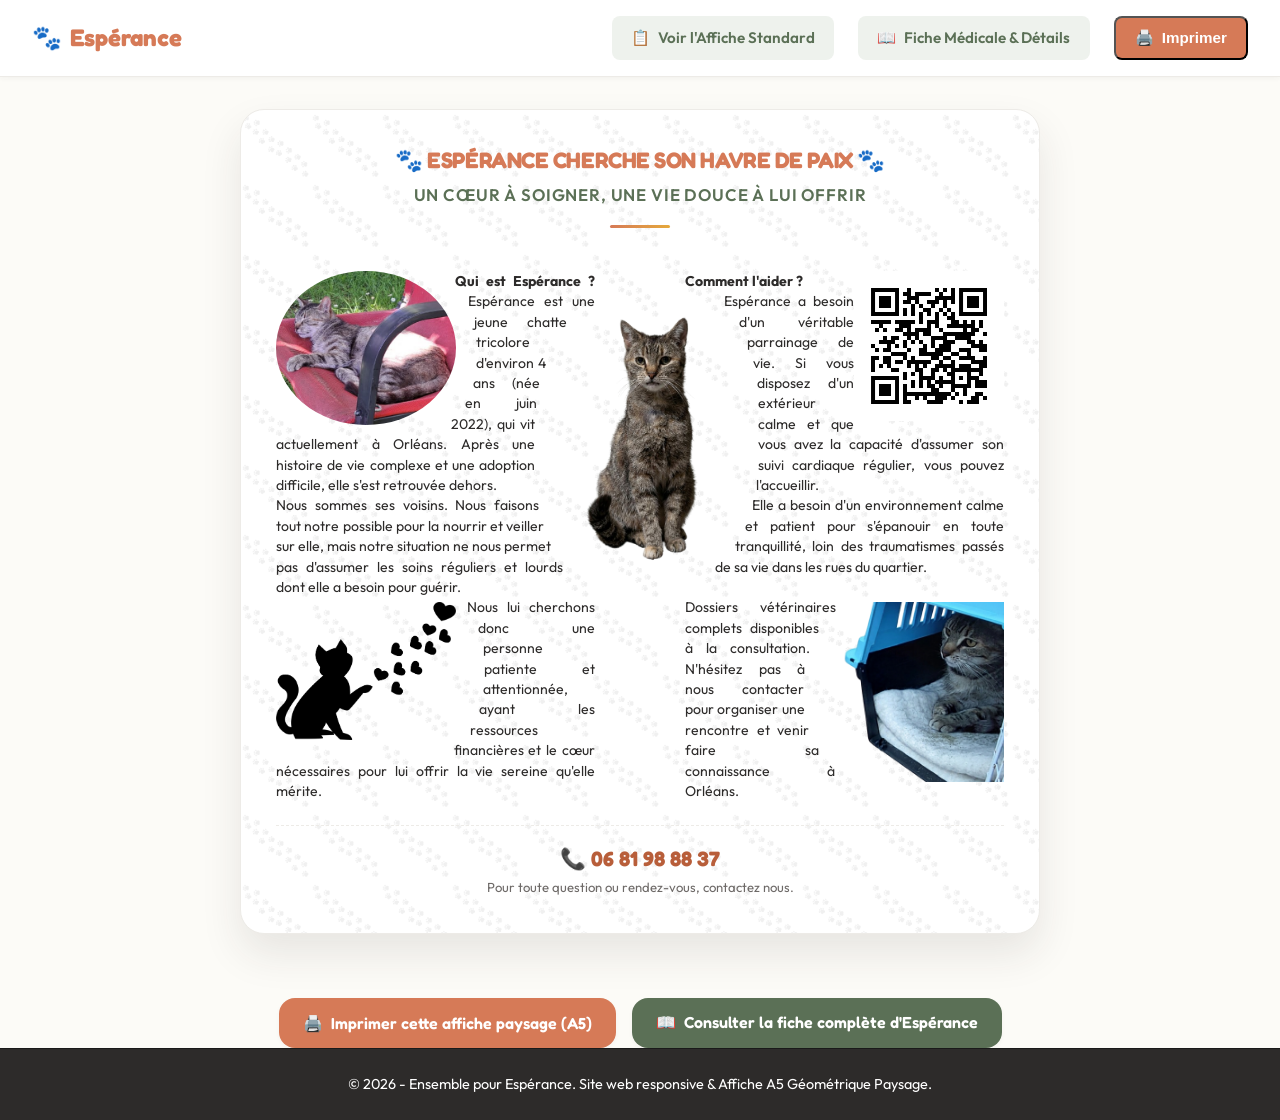
<file: affiche.html>
<!DOCTYPE html>
<html lang="fr">

<head>
  <meta charset="UTF-8">
  <meta name="viewport" content="width=device-width, initial-scale=1.0">
  <title>🐾 ESPÉRANCE - HAVRE DE PAIX (Coins & Centre) 🐾</title>
  <meta name="description"
    content="Affiche de présentation alternative d'Espérance avec disposition aux coins et au centre pour un text wrap harmonieux.">
  <link rel="stylesheet" href="css/style.css">
</head>

<body>

  <!-- En-tête (Non imprimable) -->
  <header class="site-header">
    <div class="site-logo">
      <span>🐾</span> Espérance
    </div>
    <nav class="nav-links">
      <a href="index.html" class="nav-btn secondary">
        <span>📋</span> Voir l'Affiche Standard
      </a>
      <a href="details.html" class="nav-btn secondary">
        <span>📖</span> Fiche Médicale & Détails
      </a>
      <button onclick="window.print()" class="nav-btn primary">
        <span>🖨️</span> Imprimer
      </button>
    </nav>
  </header>

  <!-- Layout Principal -->
  <main>
    <!-- Affiche A5 Géométrique Paysage -->
    <article class="flyer-corners" id="printable-flyer">

      <div class="flyer-corners-header">
        <h1 class="flyer-tagline" id="flyer-heading">🐾 ESPÉRANCE CHERCHE SON HAVRE DE PAIX 🐾</h1>
        <p class="flyer-sub" id="flyer-subtitle">Un cœur à soigner, une vie douce à lui offrir</p>
        <div class="divider"></div>
      </div>

      <!-- Structure 2 Colonnes + Image Centrale en Paysage -->
      <div class="two-columns-layout">

        <!-- Image Centrale Absolue Agrandie (Photo 1) - SANS bordure -->
        <div class="center-image-container">
          <img src="photo/1.png" alt="Espérance au centre" id="center-img">
        </div>

        <!-- Colonne Gauche -->
        <div class="column column-left">
          <!-- Cale Centrale Gauche pour text-wrap parfait -->
          <div class="center-spacer-left"></div>

          <!-- Paragraphe 1 : Coin Haut Gauche (Photo 3) -->
          <p id="history-p1">
            <img src="photo/3.jpg" alt="Espérance haut gauche" class="corner-img-top-left" id="top-left-img">
            <strong class="text-right">Qui est Espérance ?</strong>
            Espérance est une jeune chatte tricolore d'environ 4 ans (née en juin 2022), qui vit actuellement à Orléans.
            Après une histoire de vie complexe et une adoption difficile, elle s'est retrouvée
            dehors.
          </p>

          <!-- Paragraphe 2 : Text-wrap automatique -->
          <p id="history-p2">
            Nous sommes ses voisins. Nous faisons tout notre possible pour la nourrir et veiller sur elle, mais notre
            situation ne nous permet pas d'assumer les soins réguliers et lourds dont elle a besoin pour guérir.
          </p>

          <!-- Paragraphe 3 : Coin Bas Gauche (Photo a) -->
          <p id="history-p3">
            <img src="photo/a.png" alt="Espérance bas gauche" class="corner-img-bottom-left" id="bottom-left-img">
            Nous lui cherchons donc une personne patiente et attentionnée, ayant les ressources financières et le cœur
            nécessaires pour lui offrir la vie sereine qu'elle mérite.
          </p>

        </div>

        <!-- Colonne Droite -->
        <div class="column column-right">
          <!-- Cale Centrale Droite pour text-wrap parfait -->
          <div class="center-spacer-right"></div>

          <!-- Paragraphe 1 : Coin Haut Droite (QR Code image) -->
          <p id="help-p1">
            <img src="photo/qrcode.jpg" alt="QR Code contact" class="corner-qr-top-right" id="qrcode-img">
            <strong>Comment l'aider ?</strong><br>
            Espérance a besoin d'un véritable parrainage de vie. Si vous disposez d'un extérieur calme et que vous avez
            la capacité d'assumer son suivi cardiaque régulier, vous pouvez l'accueillir.
          </p>

          <!-- Paragraphe 2 : Text-wrap automatique -->
          <p id="help-p2">
            Elle a besoin d'un environnement calme et patient pour s'épanouir en toute tranquillité, loin des
            traumatismes passés de sa vie dans les rues du quartier.
          </p>
          <br>

          <!-- Paragraphe 3 : Coin Bas Droite (Photo 2) -->
          <p id="help-p3">
            <img src="photo/2.png" alt="Espérance bas droite" class="corner-img-bottom-right" id="bottom-right-img">
            Dossiers vétérinaires complets disponibles à la consultation. N'hésitez pas à nous contacter pour organiser
            une rencontre et venir faire sa connaissance à Orléans.
          </p>

        </div>

      </div>

      <!-- Pied de page -->
      <footer class="flyer-corners-footer">
        <p class="phone">📞 <span id="contact-number">06 81 98 88 37</span></p>
        <p class="note">Pour toute question ou rendez-vous, contactez nous.</p>
      </footer>

    </article>
  </main>

  <!-- Boutons de contrôle (Non imprimables) -->
  <div class="controls-container">
    <button onclick="window.print()" class="control-btn accent">
      <span>🖨️</span> Imprimer cette affiche paysage (A5)
    </button>
    <a href="details.html" class="control-btn">
      <span>📖</span> Consulter la fiche complète d'Espérance
    </a>
  </div>

  <!-- Pied de page global (Non imprimable) -->
  <footer class="site-footer">
    <p>© 2026 - Ensemble pour Espérance. Site web responsive & Affiche A5 Géométrique Paysage.</p>
  </footer>

  <script src="js/app.js"></script>
</body>

</html>
</file>
<file: css/style.css>
/* Importation des polices Google Fonts */
@import url('https://fonts.googleapis.com/css2?family=Fredoka:wght@300..700&family=Outfit:wght@300..900&display=swap');

/* Variables de thème et constantes */
:root {
  --font-title: 'Fredoka', system-ui, -apple-system, sans-serif;
  --font-body: 'Outfit', system-ui, -apple-system, sans-serif;

  /* Palette de couleurs chaudes et bienveillantes (inspirées du pelage tricolore d'Espérance) */
  --bg-main: #fcfbf7;
  --bg-card: #ffffff;
  --primary: #d67a57;
  /* Terracotta douce */
  --primary-light: #f5eae4;
  --primary-dark: #b85e3a;
  --secondary: #5b7056;
  /* Vert sauge apaisant */
  --secondary-light: #eef2ed;
  --accent: #e5a93c;
  /* Doré chaleureux */
  --text-dark: #2d2b2a;
  --text-light: #6e6a68;
  --border-color: #edebe7;

  /* Ombres premium */
  --shadow-sm: 0 2px 4px rgba(45, 43, 42, 0.04);
  --shadow-md: 0 10px 20px rgba(45, 43, 42, 0.06);
  --shadow-lg: 0 20px 40px rgba(45, 43, 42, 0.1);

  --radius-sm: 8px;
  --radius-md: 16px;
  --radius-lg: 24px;

  --transition: all 0.3s cubic-bezier(0.4, 0, 0.2, 1);
}

/* Reset et styles de base */
*,
*::before,
*::after {
  box-sizing: border-box;
  margin: 0;
  padding: 0;
}

body {
  font-family: var(--font-body);
  background-color: var(--bg-main);
  color: var(--text-dark);
  line-height: 1.6;
  min-height: 100vh;
  display: flex;
  flex-direction: column;
}

a {
  color: inherit;
  text-decoration: none;
}

/* En-tête de navigation du site (non imprimable) */
.site-header {
  background-color: var(--bg-card);
  border-bottom: 1px solid var(--border-color);
  padding: 1rem 2rem;
  display: flex;
  justify-content: space-between;
  align-items: center;
  position: sticky;
  top: 0;
  z-index: 100;
  box-shadow: var(--shadow-sm);
}

.site-logo {
  font-family: var(--font-title);
  font-size: 1.5rem;
  font-weight: 700;
  color: var(--primary);
  display: flex;
  align-items: center;
  gap: 0.5rem;
}

.nav-links {
  display: flex;
  gap: 1.5rem;
}

.nav-btn {
  padding: 0.6rem 1.2rem;
  border-radius: var(--radius-sm);
  font-weight: 600;
  font-size: 0.95rem;
  transition: var(--transition);
  display: inline-flex;
  align-items: center;
  gap: 0.5rem;
}

.nav-btn.secondary {
  background-color: var(--secondary-light);
  color: var(--secondary);
}

.nav-btn.secondary:hover {
  background-color: #e0e7df;
}

.nav-btn.primary {
  background-color: var(--primary);
  color: #ffffff;
}

.nav-btn.primary:hover {
  background-color: var(--primary-dark);
  transform: translateY(-1px);
}

/* Layout principal */
main {
  flex: 1;
  padding: 2rem 1.5rem;
  display: flex;
  justify-content: center;
  align-items: center;
  flex-direction: column;
  gap: 2rem;
}

/* Container de l'affiche / flyer */
.flyer-container {
  width: 100%;
  max-width: 560px;
  /* Équivalent à un ratio A5 sur écran large */
  background: var(--bg-card);
  border-radius: var(--radius-lg);
  box-shadow: var(--shadow-lg);
  border: 1px solid var(--border-color);
  padding: 2.5rem;
  position: relative;
  overflow: hidden;
  transition: var(--transition);
}

/* Filigrane décoratif */
.flyer-container::before {
  content: '🐾';
  position: absolute;
  top: -20px;
  right: -20px;
  font-size: 8rem;
  opacity: 0.03;
  pointer-events: none;
}

/* Titres et structure du flyer */
.flyer-header {
  text-align: center;
  margin-bottom: 1.5rem;
}

.flyer-tagline {
  font-family: var(--font-title);
  color: var(--primary);
  font-size: 1.4rem;
  font-weight: 700;
  line-height: 1.3;
  margin-bottom: 0.5rem;
  letter-spacing: -0.02em;
}

.flyer-sub {
  font-family: var(--font-body);
  color: var(--secondary);
  font-size: 1.05rem;
  font-weight: 600;
  text-transform: uppercase;
  letter-spacing: 0.05em;
}

/* Diviseur stylisé */
.divider {
  height: 3px;
  width: 60px;
  background: linear-gradient(90deg, var(--primary), var(--accent));
  margin: 1rem auto 1.5rem;
  border-radius: 2px;
}

/* Contenu du texte avec text wrap */
.flyer-content {
  font-size: 0.95rem;
  color: var(--text-dark);
  text-align: justify;
}

.section-title {
  font-family: var(--font-title);
  font-size: 1.15rem;
  color: var(--secondary);
  margin: 1.2rem 0 0.5rem;
  display: flex;
  align-items: center;
  gap: 0.4rem;
}

/* Image principale avec text wrap - SANS bordure */
.wrap-image-left {
  float: left;
  width: 140px;
  height: 140px;
  margin: 0.3rem 1.2rem 0.5rem 0;
  border-radius: var(--radius-md);
  object-fit: cover;
  border: none;
  shape-outside: margin-box;
}

.wrap-image-right {
  float: right;
  width: 140px;
  height: 140px;
  margin: 0.3rem 0 0.5rem 1.2rem;
  border-radius: var(--radius-md);
  object-fit: cover;
  border: none;
  shape-outside: margin-box;
}

/* Pied de page du flyer - Informations de contact et QR code */
.flyer-footer {
  margin-top: 1.8rem;
  padding-top: 1.5rem;
  border-top: 1.5px dashed var(--border-color);
  display: flex;
  justify-content: space-between;
  align-items: center;
  gap: 1.5rem;
}

.contact-info {
  flex: 1;
}

.contact-label {
  font-size: 0.8rem;
  text-transform: uppercase;
  color: var(--text-light);
  letter-spacing: 0.05em;
  font-weight: 600;
  margin-bottom: 0.2rem;
}

.contact-phone {
  font-family: var(--font-title);
  font-size: 1.25rem;
  color: var(--primary-dark);
  font-weight: 700;
  display: flex;
  align-items: center;
  gap: 0.4rem;
}

.contact-details {
  font-size: 0.85rem;
  color: var(--text-light);
  margin-top: 0.3rem;
  line-height: 1.4;
}

/* Zone du QR code - SANS bordure */
.qr-container {
  display: flex;
  flex-direction: column;
  align-items: center;
  gap: 0.3rem;
  background-color: var(--bg-main);
  padding: 0.6rem;
  border-radius: var(--radius-md);
  border: none;
  min-width: 100px;
  box-shadow: var(--shadow-sm);
  transition: var(--transition);
}

.qr-container:hover {
  transform: scale(1.03);
}

.qr-code {
  width: 76px;
  height: 76px;
  display: flex;
  justify-content: center;
  align-items: center;
  background: white;
  border-radius: var(--radius-sm);
}

.qr-code canvas,
.qr-code img {
  max-width: 100%;
  max-height: 100%;
}

.qr-label {
  font-size: 0.65rem;
  font-weight: 700;
  text-transform: uppercase;
  color: var(--secondary);
  letter-spacing: 0.02em;
  text-align: center;
}

/* ==========================================================================
   Affiche alternative : FORMAT PAYSAGE "Coins et Centre" XXL - SILHOUETTE ENTIÈRE
   ========================================================================== */

/* Container de l'affiche - Hauteur fluide sur le web */
.flyer-corners {
  width: 100%;
  max-width: 800px;
  min-height: 560px;
  height: auto;
  background-color: var(--bg-card);
  border-radius: var(--radius-lg);
  box-shadow: var(--shadow-lg);
  border: 1px solid var(--border-color);
  padding: 2.2rem;
  position: relative;
  overflow: hidden;
  transition: var(--transition);
  display: flex;
  flex-direction: column;
}

/* Fond filigrane personnalisé avec photo/b.png */
.flyer-corners::before {
  content: '';
  position: absolute;
  inset: 0;
  background-image: url('../photo/b.png');
  background-repeat: repeat;
  background-size: 70px;
  opacity: 0.06;
  pointer-events: none;
  z-index: 1;
}

.flyer-corners-header {
  position: relative;
  z-index: 2;
  text-align: center;
  margin-bottom: 1.2rem;
}

/* Disposition multi-colonnes en paysage */
.two-columns-layout {
  position: relative;
  z-index: 2;
  flex: 1;
  display: flex;
  justify-content: space-between;
  gap: 90px;
  /* Espace central */
  min-height: 440px;
  height: auto;
}

/* Image centrale XXL allongée (Photo 1) - Silhouette de chat assis visible en entier (contain), sans border-radius */
.center-image-container {
  position: absolute;
  left: 50%;
  top: 60px;
  /* Décalage vertical fixe coordonné avec le margin-top des cales */
  transform: translateX(-50%);
  /* Centrage horizontal uniquement */
  width: 170px;
  height: 260px;
  z-index: 10;
  pointer-events: none;
  display: flex;
  align-items: center;
  justify-content: center;
  background: transparent;
}

.center-image-container img {
  width: 100%;
  height: 100%;
  object-fit: contain;
  border: none;
  border-radius: 0 !important;
  box-shadow: none !important;
  background: transparent;
  margin-bottom: 3rem;
}

/* Colonnes */
.column {
  width: 355px;
  height: 100%;
  text-align: justify;
  font-size: 0.88rem;
  line-height: 1.45;
  color: var(--text-dark);
}

/* Cales centrales adaptées à la hauteur de 260px et à la silhouette de chat assis (elliptique verticale) */
.center-spacer-left {
  float: right;
  width: 60px;
  /* 40px empiètement + 20px sécurité */
  height: 260px;
  margin-top: 60px;
  /* Décalage coordonné pour débuter à la même hauteur que le chat */
  shape-outside: ellipse(60px 130px at 100% 55%);
  margin-left: 0.8rem;
}

.center-spacer-right {
  float: left;
  width: 60px;
  /* 40px empiètement + 20px sécurité */
  height: 260px;
  margin-top: 60px;
  /* Décalage coordonné pour débuter à la même hauteur que le chat */
  shape-outside: ellipse(60px 130px at 20% 50%);
  margin-right: 0.8rem;
}

/* Images de coins XXL et SANS bordures (130px et 120px) */
.corner-img-top-left {
  float: left;
  width: 180px;
  margin: 0 2rem 0.3rem 0;
  border-radius: 50%;
  object-fit: cover;
  border: none;
  shape-outside: circle(50%);
}

.text-right {
  display: block;
  text-align: right !important;
  word-spacing: 4px;
}

.corner-qr-top-right {
  float: right;
  width: 150px;
  height: 150px;
  background: white;
  border: none;
  display: flex;
  flex-direction: column;
  align-items: center;
  justify-content: center;
  shape-outside: margin-box;
}

.corner-qr-top-right canvas,
.corner-qr-top-right img {
  max-width: 100%;
  max-height: 100%;
}

/* Photo coin haut droite avec fondu progressif sur tous les côtés */
.corner-top-right {
  float: right;
  width: 155px;
  margin: 1.5rem 0 0.5rem 1.2rem;
  shape-outside: margin-box;
  overflow: hidden;
  border-radius: var(--radius-sm);
}

.corner-top-right img {
  width: 100%;
  height: 100%;
  object-fit: cover;
  object-position: center top;
  display: block;
}


.corner-img-bottom-left {
  float: left;
  width: 180px;
  margin: 0.3rem 2.8rem 0.3rem 0;
  object-fit: cover;
  border: none;
  shape-outside: circle(50%);
}

.corner-img-bottom-right {
  float: right;
  width: 180px;
  height: 180px;
  margin: 0.3rem 0 0 1.5rem;
  object-fit: cover;
  border: none;
  shape-outside: circle(50%);
}

/* Pied de page de l'affiche paysage */
.flyer-corners-footer {
  position: relative;
  z-index: 2;
  margin-top: 1.5rem;
  padding-top: 1rem;
  border-top: 1.5px dashed var(--border-color);
  text-align: center;
}

.flyer-corners-footer .phone {
  font-family: var(--font-title);
  font-size: 1.3rem;
  color: var(--primary-dark);
  font-weight: 700;
  margin-bottom: 0.1rem;
}

.flyer-corners-footer .note {
  font-size: 0.82rem;
  color: var(--text-light);
}

/* ==========================================
   Page de Détails
   ========================================== */
.details-container {
  width: 100%;
  max-width: 1000px;
  display: grid;
  grid-template-columns: 1fr;
  gap: 2rem;
  margin: 1.5rem auto;
}

@media (min-width: 768px) {
  .details-container {
    grid-template-columns: 1.2fr 1.8fr;
  }
}

/* Colonne de gauche - Fiche résumé */
.profile-card {
  background: var(--bg-card);
  border-radius: var(--radius-lg);
  border: 1px solid var(--border-color);
  box-shadow: var(--shadow-md);
  padding: 2rem;
  display: flex;
  flex-direction: column;
  align-items: center;
  text-align: center;
  position: static;
  /* pas de sticky sur mobile */
  height: fit-content;
}

@media (min-width: 768px) {
  .profile-card {
    position: sticky;
    top: 90px;
  }
}

.profile-avatar-container {
  position: relative;
  margin-bottom: 1.5rem;
}

.profile-avatar {
  width: 160px;
  border: none;
  box-shadow: var(--shadow-md);
}

.profile-badge {
  position: absolute;
  bottom: 5px;
  right: 5px;
  background: var(--accent);
  color: white;
  font-size: 1.2rem;
  padding: 0.4rem;
  border-radius: 50%;
  line-height: 1;
  box-shadow: var(--shadow-sm);
}

.profile-name {
  font-family: var(--font-title);
  font-size: 2rem;
  color: var(--text-dark);
  margin-bottom: 0.2rem;
}

.profile-subtitle {
  font-size: 0.95rem;
  color: var(--primary);
  font-weight: 600;
  margin-bottom: 1.5rem;
}

.profile-info-list {
  width: 100%;
  border-top: 1px solid var(--border-color);
  border-bottom: 1px solid var(--border-color);
  padding: 1.5rem 0;
  margin-bottom: 1.5rem;
  display: flex;
  flex-direction: column;
  gap: 0.8rem;
}

.profile-info-item {
  display: flex;
  justify-content: space-between;
  font-size: 0.95rem;
}

.profile-info-label {
  color: var(--text-light);
  font-weight: 500;
}

.profile-info-value {
  font-weight: 600;
  color: var(--text-dark);
}

.contact-card-btn {
  width: 100%;
  background: var(--primary);
  color: white;
  padding: 0.9rem;
  border-radius: var(--radius-md);
  font-family: var(--font-title);
  font-size: 1.1rem;
  font-weight: 600;
  display: flex;
  align-items: center;
  justify-content: center;
  gap: 0.5rem;
  box-shadow: 0 4px 12px rgba(214, 122, 87, 0.2);
  transition: var(--transition);
}

.contact-card-btn:hover {
  background: var(--primary-dark);
  transform: translateY(-2px);
  box-shadow: 0 6px 16px rgba(214, 122, 87, 0.3);
}

/* Colonne de droite - Contenu détaillé */
.details-content {
  display: flex;
  flex-direction: column;
  gap: 2rem;
}

.details-section {
  background: var(--bg-card);
  border-radius: var(--radius-lg);
  border: 1px solid var(--border-color);
  box-shadow: var(--shadow-md);
  padding: 2.2rem;
}

.details-section-title {
  font-family: var(--font-title);
  font-size: 1.4rem;
  color: var(--secondary);
  margin-bottom: 1.2rem;
  display: flex;
  align-items: center;
  gap: 0.5rem;
  border-bottom: 2px solid var(--secondary-light);
  padding-bottom: 0.5rem;
}

.details-section p {
  color: var(--text-dark);
  font-size: 1rem;
  margin-bottom: 1rem;
  text-align: justify;
}

/* Grille de besoins spécifiques */
.requirements-grid {
  display: grid;
  grid-template-columns: 1fr;
  gap: 1.2rem;
  margin-top: 1rem;
}

.requirement-card {
  background: var(--bg-main);
  padding: 1.2rem;
  border-radius: var(--radius-md);
  border-left: 4px solid var(--secondary);
  display: flex;
  flex-direction: column;
  gap: 0.4rem;
}

.requirement-label {
  font-family: var(--font-title);
  font-size: 1.05rem;
  color: var(--secondary);
  font-weight: 600;
}

.requirement-desc {
  font-size: 0.92rem;
  color: var(--text-light);
  line-height: 1.5;
}

/* Bilan de santé : points rassurants / points de vigilance */
.health-container {
  display: grid;
  grid-template-columns: 1fr;
  gap: 1.5rem;
  margin-top: 1rem;
}

@media (min-width: 992px) {
  .health-container {
    grid-template-columns: 1fr 1fr;
  }
}

.health-block {
  padding: 1.2rem;
  border-radius: var(--radius-md);
  height: 100%;
}

.health-block.reassuring {
  background-color: var(--secondary-light);
  border: 1px solid #d3decb;
}

.health-block.warning {
  background-color: var(--primary-light);
  border: 1px solid #f2d9ce;
}

.health-block-title {
  font-family: var(--font-title);
  font-size: 1.1rem;
  margin-bottom: 0.8rem;
  display: flex;
  align-items: center;
  gap: 0.4rem;
}

.health-block.reassuring .health-block-title {
  color: var(--secondary);
}

.health-block.warning .health-block-title {
  color: var(--primary-dark);
}

.health-list {
  list-style: none;
  display: flex;
  flex-direction: column;
  gap: 0.6rem;
}

.health-list-item {
  font-size: 0.92rem;
  line-height: 1.4;
  position: relative;
  padding-left: 1.2rem;
  color: var(--text-dark);
}

.health-list-item::before {
  position: absolute;
  left: 0;
  top: 2px;
}

.health-block.reassuring .health-list-item::before {
  content: '✓';
  color: var(--secondary);
  font-weight: bold;
}

.health-block.warning .health-list-item::before {
  content: '⚠';
  color: var(--primary);
  font-weight: bold;
}

.health-care-list {
  display: flex;
  flex-direction: column;
  gap: 0.8rem;
}

.health-care-item {
  border-bottom: 1px solid rgba(214, 122, 87, 0.15);
  padding-bottom: 0.8rem;
}

.health-care-item:last-child {
  border-bottom: none;
  padding-bottom: 0;
}

.health-care-label {
  font-weight: 700;
  color: var(--primary-dark);
  font-size: 0.95rem;
  margin-bottom: 0.15rem;
}

.health-care-desc {
  font-size: 0.9rem;
  color: var(--text-dark);
}

/* Galerie photo responsive */
.gallery-grid {
  display: grid;
  grid-template-columns: repeat(2, 1fr);
  gap: 1rem;
  margin-top: 1rem;
}

@media (min-width: 576px) {
  .gallery-grid {
    grid-template-columns: repeat(4, 1fr);
  }
}

.gallery-item {
  position: relative;
  aspect-ratio: 1;
  overflow: hidden;
  border-radius: var(--radius-md);
  border: none;
  cursor: pointer;
  box-shadow: var(--shadow-sm);
  transition: var(--transition);
}

.gallery-item img {
  width: 100%;
  height: 100%;
  object-fit: cover;
  transition: transform 0.5s ease;
}

.gallery-item::after {
  content: '🔍';
  position: absolute;
  inset: 0;
  background: rgba(45, 43, 42, 0.4);
  display: flex;
  align-items: center;
  justify-content: center;
  font-size: 1.5rem;
  opacity: 0;
  transition: var(--transition);
}

.gallery-item:hover::after {
  opacity: 1;
}

.gallery-item:hover img {
  transform: scale(1.08);
}

/* Lightbox / Diaporama */
.lightbox {
  position: fixed;
  inset: 0;
  background: rgba(20, 18, 17, 0.96);
  z-index: 1000;
  display: none;
  align-items: center;
  justify-content: center;
  padding: 2rem;
}

.lightbox.active {
  display: flex;
}

/* Contenu central (image ou vidéo) */
.lightbox-content {
  max-width: min(90vw, 900px);
  max-height: 80vh;
  border-radius: var(--radius-md);
  overflow: hidden;
  box-shadow: var(--shadow-lg);
  position: relative;
  display: flex;
  align-items: center;
  justify-content: center;
}

.lightbox-content img {
  display: block;
  max-width: 100%;
  max-height: 80vh;
  object-fit: contain;
  border-radius: var(--radius-md);
}

/* Wrapper vidéo YouTube dans la lightbox */
.lightbox-video-wrapper {
  display: none;
  width: min(92vw, 560px);
  height: min(88vh, 996px);
  /* format portrait Shorts 9:16 — plus grand */
  border-radius: var(--radius-lg);
  overflow: hidden;
  background: #000;
}

/* Carte vidéo YouTube (remplacement de l'iframe bloqué en file://) */
.lb-video-card {
  position: relative;
  width: 100%;
  border-radius: var(--radius-lg);
  overflow: hidden;
  box-shadow: var(--shadow-lg);
}

.lb-video-thumb {
  display: block;
  width: 100%;
  height: auto;
  object-fit: cover;
  filter: brightness(0.65);
}

.lb-video-overlay {
  position: absolute;
  inset: 0;
  display: flex;
  flex-direction: column;
  align-items: center;
  justify-content: center;
  gap: 1.2rem;
  padding: 2rem;
}

.lb-video-title {
  color: white;
  font-family: var(--font-title);
  font-size: 1.3rem;
  font-weight: 700;
  text-align: center;
  text-shadow: 0 2px 8px rgba(0, 0, 0, 0.6);
}

.lb-video-btn {
  display: inline-flex;
  align-items: center;
  gap: 0.7rem;
  background: var(--primary);
  color: white;
  font-family: var(--font-title);
  font-size: 1.1rem;
  font-weight: 700;
  padding: 0.8rem 1.6rem;
  border-radius: 2rem;
  text-decoration: none;
  box-shadow: 0 4px 16px rgba(214, 122, 87, 0.5);
  transition: var(--transition);
}

.lb-video-btn:hover {
  background: var(--primary-dark);
  transform: scale(1.05);
  box-shadow: 0 6px 20px rgba(214, 122, 87, 0.6);
}

/* Bouton fermeture */
.lightbox-close {
  position: absolute;
  top: 1rem;
  right: 1.2rem;
  color: white;
  font-size: 2.5rem;
  cursor: pointer;
  background: none;
  border: none;
  line-height: 1;
  transition: var(--transition);
  z-index: 10;
}

.lightbox-close:hover {
  transform: scale(1.15);
  color: var(--primary-light);
}

/* Compteur (ex: 3 / 11) */
.lightbox-counter {
  position: absolute;
  top: 1.1rem;
  left: 50%;
  transform: translateX(-50%);
  color: rgba(255, 255, 255, 0.75);
  font-size: 0.9rem;
  font-family: var(--font-body);
  font-weight: 600;
  letter-spacing: 0.05em;
  pointer-events: none;
}

/* Flèches de navigation */
.lightbox-nav {
  position: absolute;
  top: 50%;
  transform: translateY(-50%);
  background: rgba(255, 255, 255, 0.12);
  border: none;
  color: white;
  font-size: 3rem;
  line-height: 1;
  padding: 0.5rem 0.9rem;
  cursor: pointer;
  border-radius: var(--radius-md);
  transition: var(--transition);
  z-index: 10;
  user-select: none;
}

.lightbox-nav:hover {
  background: rgba(255, 255, 255, 0.28);
  transform: translateY(-50%) scale(1.05);
}

.lightbox-prev {
  left: 1rem;
}

.lightbox-next {
  right: 1rem;
}

/* Bouton ▶ sur les vignettes vidéo */
.gallery-item-video {
  position: relative;
}

.gallery-play-btn {
  position: absolute;
  inset: 0;
  display: flex;
  align-items: center;
  justify-content: center;
  font-size: 2.2rem;
  color: white;
  background: rgba(20, 18, 17, 0.42);
  border-radius: var(--radius-md);
  pointer-events: none;
  transition: var(--transition);
}

.gallery-item-video:hover .gallery-play-btn {
  background: rgba(214, 122, 87, 0.65);
  font-size: 2.6rem;
}


/* Footer Global (non imprimable) */
.site-footer {
  background-color: var(--text-dark);
  color: #ffffff;
  text-align: center;
  padding: 1.5rem;
  font-size: 0.9rem;
  margin-top: auto;
  border-top: 1px solid #1a1a1a;
}

/* Boutons de contrôle (non imprimable) */
.controls-container {
  display: flex;
  justify-content: center;
  gap: 1rem;
  margin-top: 2rem;
}

.control-btn {
  background: var(--secondary);
  color: white;
  border: none;
  padding: 0.75rem 1.5rem;
  border-radius: var(--radius-md);
  font-family: var(--font-title);
  font-size: 1rem;
  font-weight: 600;
  cursor: pointer;
  display: flex;
  align-items: center;
  gap: 0.5rem;
  transition: var(--transition);
  box-shadow: var(--shadow-sm);
}

.control-btn:hover {
  background: #475843;
  transform: translateY(-2px);
  box-shadow: var(--shadow-md);
}

.control-btn.accent {
  background: var(--primary);
}

.control-btn.accent:hover {
  background: var(--primary-dark);
}

/* ==========================================================================
   RESPONSIVE MOBILE — Affiche Coins (< 768px)
   Annule la structure 2 colonnes, les floats et le text-wrap
   ========================================================================== */

/* Règles par défaut (desktop) : séparateur photo mobile caché */
.mobile-separator-photo {
  display: none;
}

/* Texte nav long visible par défaut, court caché */
.nav-text-short {
  display: none;
}

/* Sous 460px : afficher le texte court, cacher le long */
@media (max-width: 459px) {
  .nav-text-full {
    display: none;
  }

  .nav-text-short {
    display: inline;
  }
}

@media (max-width: 767px) {

  /* L'affiche passe en bloc simple, sans overflow caché */
  .flyer-corners {
    padding: 1.4rem 1rem;
    min-height: unset;
    overflow: visible;
  }

  /* Le layout 2 colonnes devient une colonne unique */
  .two-columns-layout {
    display: block;
    gap: 0;
    min-height: unset;
    height: auto;
  }

  /* Image centrale : sort du positionnement absolu, centrée dans le flux */
  .center-image-container {
    position: static;
    transform: none;
    width: 140px;
    height: auto;
    margin: 0 auto 1.2rem;
    display: flex;
    justify-content: center;
  }

  .center-image-container img {
    width: 140px;
    height: auto;
    object-fit: contain;
    margin-bottom: 0;
  }

  /* Les deux colonnes occupent 100% de la largeur */
  .column,
  .column-left,
  .column-right {
    width: 100%;
    height: auto;
    text-align: justify;
    font-size: 0.92rem;
  }

  /* Annulation des cales (spacers) */
  .center-spacer-left,
  .center-spacer-right {
    display: none;
  }

  /* Photo haut gauche (photo/3.jpg) : masquée à sa position float d'origine */
  .corner-img-top-left {
    display: none;
  }

  /* Titre "Qui est Espérance ?" recentré */
  .text-right {
    text-align: center !important;
    word-spacing: normal;
    display: block;
    margin-bottom: 0.4rem;
  }

  /* Photo bas gauche (photo/a.png) : masquée */
  .corner-img-bottom-left {
    display: none;
  }

  /* QR code et photo haut droite : centrés, plus de float */
  .corner-qr-top-right,
  .corner-top-right {
    float: none;
    display: block;
    width: 90px;
    height: 90px;
    margin: 0 auto 1rem;
    shape-outside: none;
    border-radius: var(--radius-sm);
    overflow: hidden;
  }

  .corner-qr-top-right img,
  .corner-top-right img {
    width: 100%;
    height: 100%;
    object-fit: cover;
  }

  /* photo/chatcoeur.png : masquée */
  .column-right .corner-top-right {
    display: none;
  }

  /* Photo bas droite (photo/2.png) : centrée */
  .corner-img-bottom-right {
    float: none;
    display: block;
    width: 110px;
    height: 110px;
    object-fit: cover;
    margin: 1rem auto 1.5rem;
    border-radius: 50%;
    shape-outside: none;
  }

  /* Paragraphes : nettoyage floats */
  .column p {
    margin-bottom: 0.8rem;
    overflow: hidden;
  }

  /* Pied de page de l'affiche */
  .flyer-corners-footer {
    margin-top: 1rem;
  }

  /* Photo séparatrice mobile : visible et centrée entre les deux sections */
  .mobile-separator-photo {
    display: flex;
    justify-content: center;
    margin: 1rem 0 2rem 0;
  }

  .mobile-separator-photo img {
    width: 110px;
    height: 110px;
    object-fit: cover;
    border-radius: 50%;
    display: block;
  }

  /* "Comment l'aider ?" centré comme "Qui est Espérance ?" */
  #help-p1>strong {
    display: block;
    text-align: center;
    margin-bottom: 0.4rem;
  }
}

/* ==========================================================================
   BOUTON FLOTTANT MOBILE — Appel rapide (hors écran du btn principal)
   ========================================================================== */

/* Caché par défaut sur tous les écrans */
.floating-contact-btn {
  display: none;
}

/* Activé uniquement sur mobile (< 768px) */
@media (max-width: 767px) {
  .floating-contact-btn {
    display: flex;
    align-items: center;
    gap: 0.5rem;
    position: fixed;
    bottom: 1.5rem;
    right: 1.5rem;
    z-index: 999;
    background: var(--primary);
    color: #ffffff;
    font-family: var(--font-title);
    font-size: 1rem;
    font-weight: 700;
    padding: 0.75rem 1.4rem;
    border-radius: 50px;
    box-shadow: 0 6px 20px rgba(214, 122, 87, 0.45);
    text-decoration: none;
    /* Caché par défaut : glissé en bas hors écran */
    transform: translateY(120%);
    opacity: 0;
    pointer-events: none;
    transition: transform 0.35s cubic-bezier(0.34, 1.56, 0.64, 1),
      opacity 0.25s ease;
  }

  /* Visible quand le bouton principal n'est plus à l'écran */
  .floating-contact-btn--visible {
    transform: translateY(0);
    opacity: 1;
    pointer-events: auto;
  }

  .floating-contact-btn:active {
    transform: translateY(2px) scale(0.97);
    box-shadow: 0 3px 10px rgba(214, 122, 87, 0.3);
  }
}

/* ==========================================================================
   STYLE D'IMPRESSION COMPACT FIABLE ET FLUIDE (BLOCKS ET FLOATS - SANS COUPURE)
   ========================================================================== */
@media print {

  /* Forcer les dimensions A5 Paysage à l'impression avec marges minimales de 1.5mm */
  @page {
    size: A5 landscape;
    margin: 1.5mm;
  }

  /* Cacher les éléments non imprimables */
  .site-header,
  .site-footer,
  .controls-container,
  .site-logo,
  .nav-links,
  .floating-contact-btn,
  button,
  .nav-btn {
    display: none !important;
  }

  body {
    background-color: #ffffff !important;
    color: #000000 !important;
    font-size: 7pt !important;
    /* Légère réduction pour s'assurer que tout le texte rentre */
    min-height: auto !important;
    display: block !important;
    padding: 0 !important;
    margin: 0 !important;
  }

  main {
    padding: 0 !important;
    display: block !important;
  }

  /* Le flyer s'adapte en hauteur automatique sans coupure */
  .flyer-corners {
    display: block !important;
    /* Rendu block au lieu de flex */
    max-width: 100% !important;
    width: 100% !important;
    height: auto !important;
    min-height: 100% !important;
    overflow: visible !important;
    /* Permet d'afficher tout le contenu */
    padding: 0.4rem 0.8rem 0.2rem 0.8rem !important;
    margin: 0 !important;
    background: transparent !important;
  }

  .flyer-corners::before {
    opacity: 0.03 !important;
  }

  .flyer-corners-header {
    margin-bottom: 0.15rem !important;
    display: block !important;
  }

  .flyer-tagline {
    font-size: 11pt !important;
    color: #000000 !important;
  }

  .flyer-sub {
    font-size: 8pt !important;
    color: #555555 !important;
  }

  .divider {
    height: 1.5px !important;
    width: 40px !important;
    background: #000000 !important;
    margin: 0.15rem auto !important;
    display: block !important;
  }

  /* Zone des colonnes : hauteur automatique pour éviter la coupure de texte */
  .two-columns-layout {
    display: block !important;
    width: 100% !important;
    height: auto !important;
    /* Passage en hauteur automatique pour que tout s'affiche */
    min-height: 250px !important;
    position: relative !important;
    margin-bottom: 10px !important;
  }

  /* Image centrale compactée à l'impression (120px x 180px) */
  .center-image-container {
    position: absolute !important;
    left: 50% !important;
    top: 35px !important;
    /* Position fixe par rapport au haut du texte */
    transform: translateX(-50%) !important;
    width: 120px !important;
    /* Dimensions plus compactes pour l'impression */
    height: 180px !important;
    z-index: 10 !important;
    display: flex !important;
  }

  .center-image-container img {
    width: 100% !important;
    height: 100% !important;
    object-fit: contain !important;
  }

  .column {
    display: block !important;
    font-size: 7pt !important;
    line-height: 1.3 !important;
  }

  .column-left {
    float: left !important;
    width: 44% !important;
    /* Espace de 12% au milieu */
  }

  .column-right {
    float: right !important;
    width: 44% !important;
  }

  /* Cales d'impression adaptées à la hauteur du chat de 180px */
  .center-spacer-left {
    float: right !important;
    width: 40px !important;
    /* Largeur d'évitement réduite */
    height: 180px !important;
    margin-top: 35px !important;
    /* Alignée avec le haut du chat */
    shape-outside: ellipse(40px 90px at 100% 50%) !important;
    margin-left: 0.5rem !important;
  }

  .center-spacer-right {
    float: left !important;
    width: 40px !important;
    /* Largeur d'évitement réduite */
    height: 180px !important;
    margin-top: 35px !important;
    /* Alignée avec le haut du chat */
    shape-outside: ellipse(40px 90px at 0% 50%) !important;
    margin-right: 0.5rem !important;
  }

  /* Images de coins compactées à l'impression */
  .corner-img-top-left,
  .corner-img-bottom-left,
  .corner-img-bottom-right {
    width: 85px !important;
    /* Dimensions réduites à 85px */
    height: 85px !important;
  }

  .corner-qr-top-right {
    width: 90px !important;
    /* QR code compact de 90px */
    height: 90px !important;
    padding: 0 !important;
  }

  /* Pied de page imprimé positionné de façon fiable avec clear: both */
  .flyer-corners-footer {
    display: block !important;
    position: relative !important;
    clear: both !important;
    /* Annule les floats et force l'affichage en bas */
    margin-top: 5px !important;
    padding-top: 0.2rem !important;
    border-top: 1px dashed #666666 !important;
  }

  .flyer-corners-footer .phone {
    font-size: 10pt !important;
    color: #000000 !important;
    margin-bottom: 0 !important;
  }

  .flyer-corners-footer .note {
    font-size: 6.8pt !important;
  }
}
</file>
